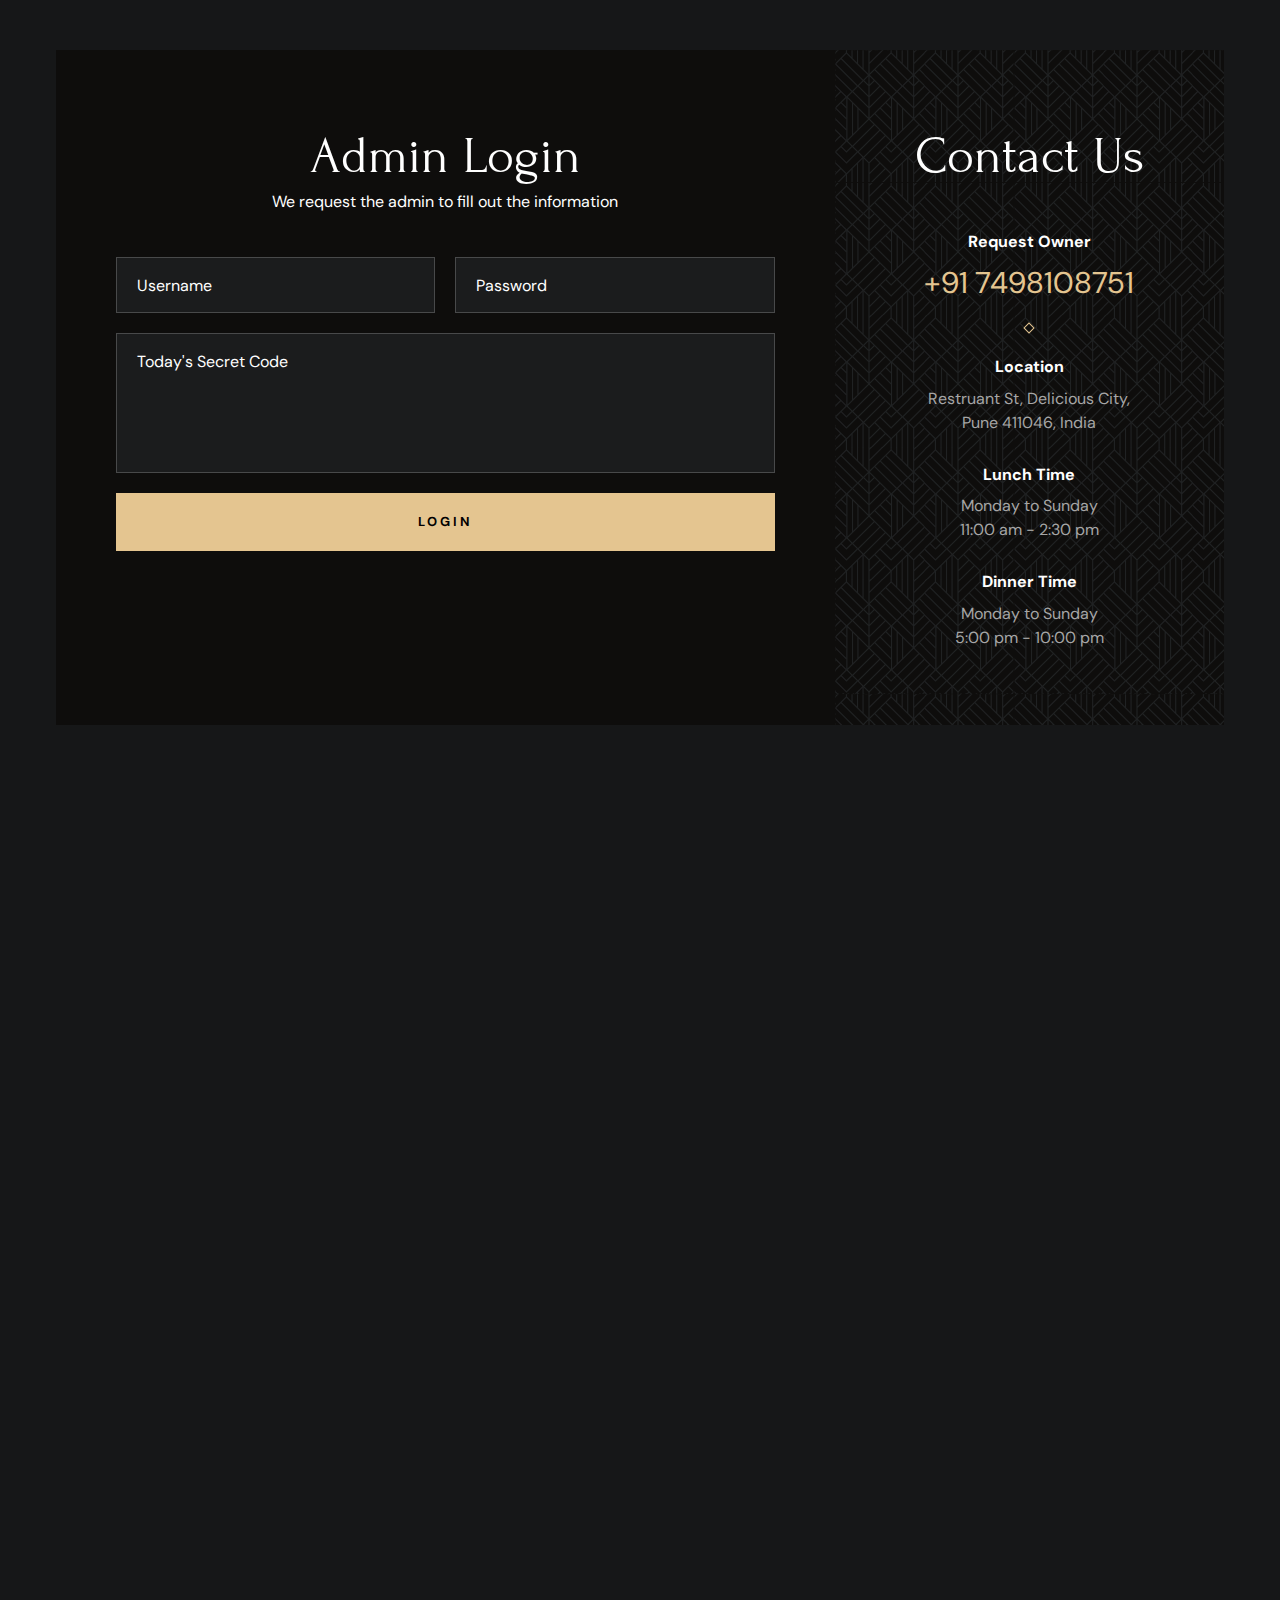
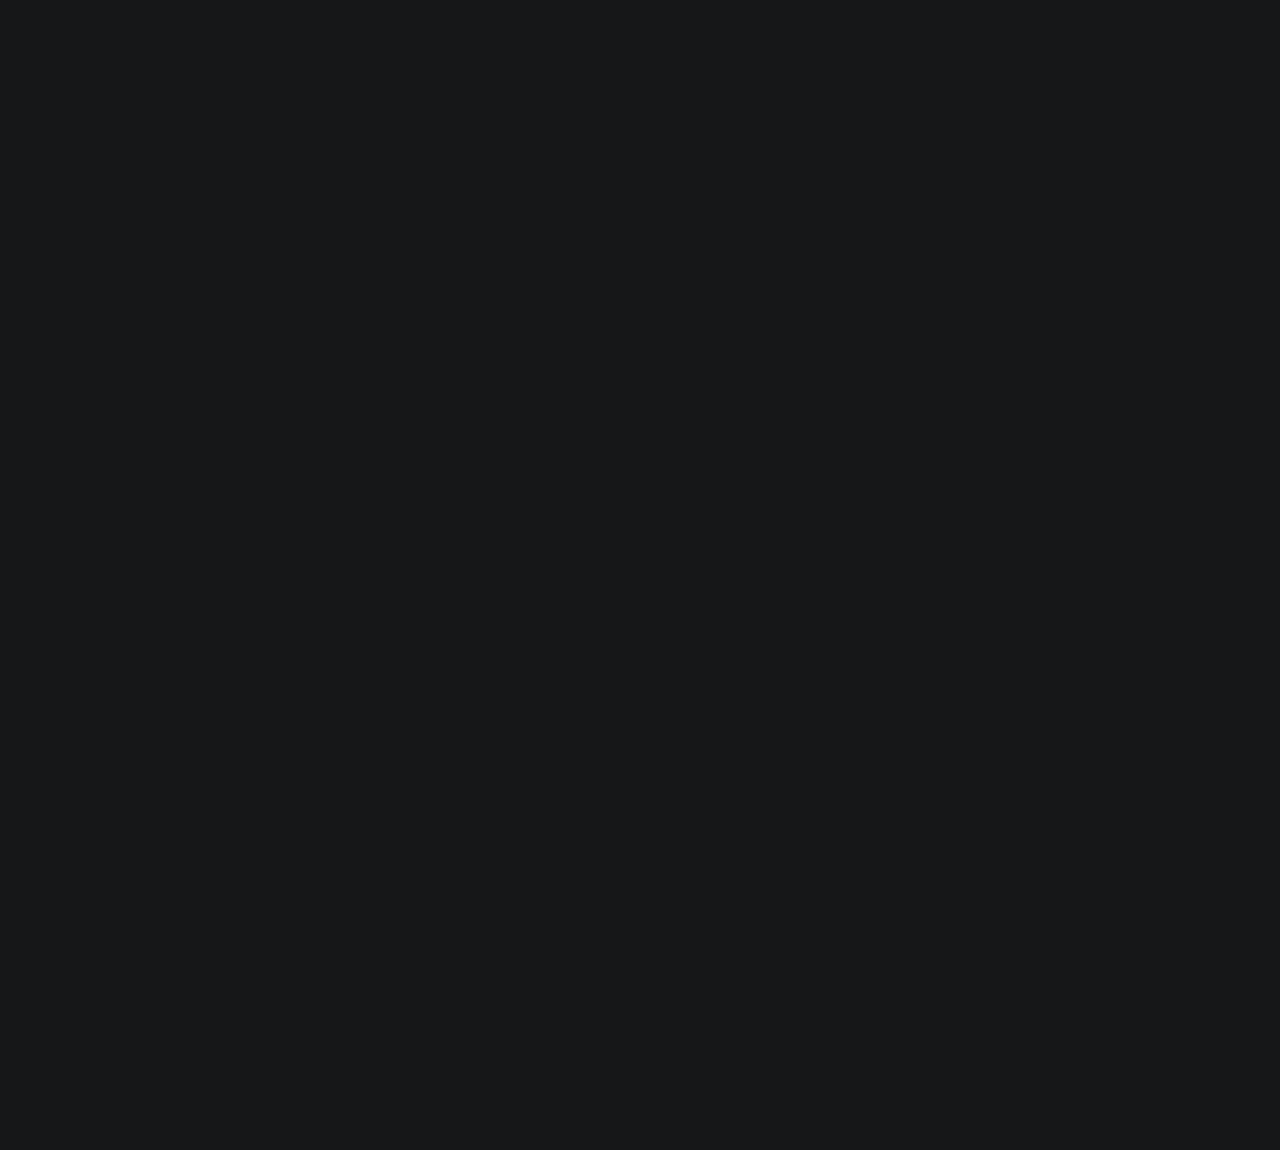
<file: admin.html>
<!DOCTYPE html>
<html lang="en">
<head>
    <meta charset="UTF-8">
    <meta name="viewport" content="width=device-width, initial-scale=1.0">
    <title>Admin Side</title>

    <meta name="title" content="Grilli - Amazing & Delicious Food">
    <meta name="description" content="This is Hotel Management Website made by Piyush">

    <link rel="shortcut icon" href="./favicon.svg" type="image/svg+xml">
    <link rel="preconnect" href="https://fonts.googleapis.com">
    <link rel="preconnect" href="https://fonts.gstatic.com" crossorigin>
    <link href="https://fonts.googleapis.com/css2?family=DM+Sans:wght@400;700&family=Forum&display=swap" rel="stylesheet">
    <link rel="stylesheet" href="admin.css"> 

    <link rel="preload" as="image" href="images/hero-slider-1.jpg">
    <link rel="preload" as="image" href="images/hero-slider-2.jpg">
    <link rel="preload" as="image" href="images/hero-slider-3.jpg">

</head>
<body>
    
    <section class="reservation">
        <div class="container">

            <div class="form reservation-form bg-black-10">

                <form action="" onsubmit="return validateLogin(event)" class="form-left">

                    <h2 class="headline-1 text-center">Admin Login</h2>

                    <p class="form-text text-center">
                        We request the admin to fill out the information
                    </p>
                    
                    <div class="input-wrapper">
                        <input type="text" name="username" id="username" placeholder="Username" autocomplete="off" class="input-field">

                        <input type="password" name="password" id="password" placeholder="Password" autocomplete="off" class="input-field">
                    </div>

                    <!--<div class="input-wrapper">

                        <div class="icon-wrapper">
                            <ion-icon name="person-outline" aria-hidden="true"></ion-icon>

                            <select name="peron" class="input-field">
                                <option value="1-person">1 Person</option>
                                <option value="2-person">2 Person</option>
                                <option value="3-person">3 Person</option>
                                <option value="4-person">4 Person</option>
                                <option value="5-person">5 Person</option>
                                <option value="6-person">6 Person</option>
                                <option value="7-person">7 Person</option>
                            </select>

                            <ion-icon name="chevron-down" aria-hidden="true"></ion-icon>
                        </div>

                        <div class="icon-wrapper">
                            <ion-icon name="calendar-clear-outline" aria-hidden="true"></ion-icon>

                            <input type="date" name="reservation-date" class="input-field">

                            <ion-icon name="chevron-down" aria-hidden="true"></ion-icon>
                        </div>

                        <div class="icon-wrapper">
                            <ion-icon name="time-outline" aria-hidden="true"></ion-icon>

                            <select name="peron" class="input-field">
                                <option value="08:00am">08 : 00 am</option>
                                <option value="09:00am">09 : 00 am</option>
                                <option value="010:00am">10 : 00 am</option>
                                <option value="011:00am">11 : 00 am</option>
                                <option value="012:00pm">12 : 00 pm</option>
                                <option value="01:00pm">01 : 00 pm</option>
                                <option value="02:00pm">02 : 00 pm</option>
                                <option value="03:00pm">03 : 00 pm</option>
                                <option value="04:00pm">04 : 00 pm</option>
                                <option value="05:00pm">05 : 00 pm</option>
                                <option value="06:00pm">06 : 00 pm</option>
                                <option value="07:00pm">07 : 00 pm</option>
                                <option value="08:00pm">08 : 00 pm</option>
                                <option value="09:00pm">09 : 00 pm</option>
                                <option value="10:00pm">10 : 00 pm</option>
                            </select>

                            <ion-icon name="chevron-down" aria-hidden="true"></ion-icon>
                        </div>

                    </div>-->

                    <textarea name="secretCode" id="secretCode" placeholder="Today's Secret Code" autocomplete="off" class="input-field"></textarea>

                    <p id="error-message" style="color: red; display: none;">No information matched!</p>

                        <button type="submit" class="btn btn-secondary">
                        <span class="text text-1">Login</span>

                        <span class="text text-2" aria-hidden="true">Login</span>
                        </button>

                </form>

                <div class="form-right text-center" style="background-image: url(images/form-pattern.png)">

                    <h2 class="headline-1 text-center">Contact Us</h2>

                    <p class="contact-label">Request Owner</p>

                    <a href="tel:+917498108751" class="body-1 contact-number hover-underline">
                        +91 7498108751
                    </a>

                    <div class="separator"></div>

                    <p class="contact-label">Location</p>

                    <address class="body-4">
                        Restruant St, Delicious City, <br>
                        Pune 411046, India
                    </address>

                     <p class="contact-label">Lunch Time</p>

                    <p class="body-4">
                        Monday to Sunday <br>
                        11:00 am - 2:30 pm
                    </p>

                    <p class="contact-label">Dinner Time</p>

                    <p class="body-4">
                        Monday to Sunday <br>
                        5:00 pm - 10:00 pm
                    </p>

                    

                </div>

            </div>

        </div>
    </section>

    <script src="admin.js"></script>

</body>
</html>
</file>
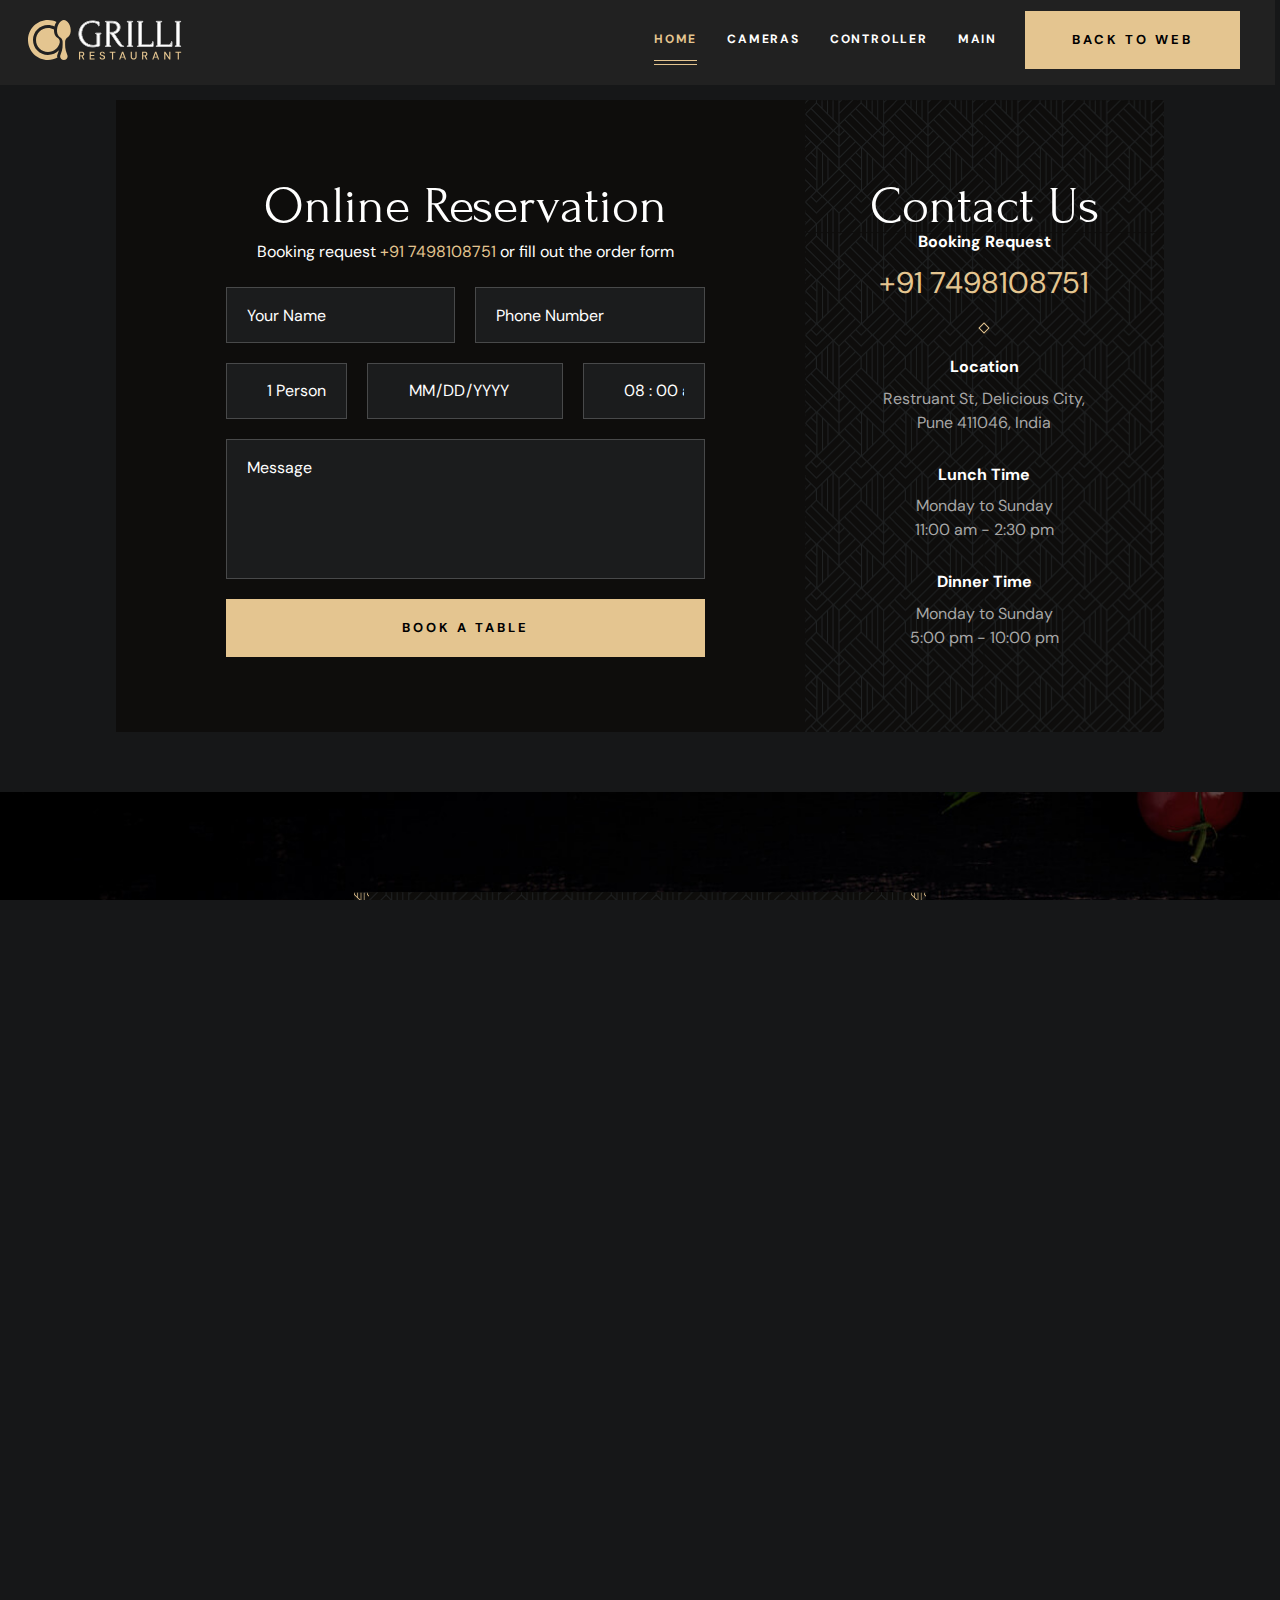
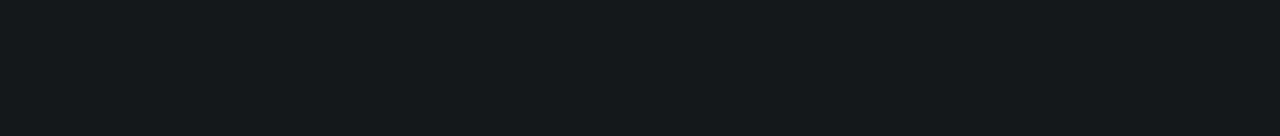
<file: admin_side.html>
<!DOCTYPE html>
<html lang="en">
<head>
    <meta charset="UTF-8">
    <meta name="viewport" content="width=device-width, initial-scale=1.0">
    <title>Welcome to Admin Side</title>

    <meta name="title" content="Grilli - Amazing & Delicious Food">
    <meta name="description" content="This is Hotel Management Website made by Piyush">

    <link rel="shortcut icon" href="./favicon.svg" type="image/svg+xml">
    <link rel="preconnect" href="https://fonts.googleapis.com">
    <link rel="preconnect" href="https://fonts.gstatic.com" crossorigin>
    <link href="https://fonts.googleapis.com/css2?family=DM+Sans:wght@400;700&family=Forum&display=swap" rel="stylesheet">
    <link rel="stylesheet" href="admin_side.css"> 

    <link rel="preload" as="image" href="images/hero-slider-1.jpg">
    <link rel="preload" as="image" href="images/hero-slider-2.jpg">
    <link rel="preload" as="image" href="images/hero-slider-3.jpg">
</head>
<body>
    
    <!--<h1>Hello</h1>-->

        <header class="header" onscroll="scroll()" data-header>
            <div class="container">

                <a href="#" class="logo">
                    <img src="images/logo.svg" width="160" height="50" alt="Grilli - Home">
                </a>

                <nav class="navbar" data-navbar>

                    <button class="close-btn" aria-label="close menu" data-nav-toggler>
                        <ion-icon name="close-outline" aria-hidden="true"></ion-icon>
                    </button>

                    <a href="#" class="logo">
                        <img src="images/logo.svg" width="160" height="50" alt="Grilli - Home">
                    </a>

                    <ul class="navbar-list">

                        <li class="navbar-item">
                            <a href="#home" class="navbar-link hover-underline active">
                                <div class="separator"></div>
                                <span class="span">Home</span>
                            </a>
                        </li>

                        <li class="navbar-item">
                            <a href="#camera" class="navbar-link hover-underline">
                                <div class="separator"></div>
                                <span class="span">Cameras</span>
                            </a>
                        </li>

                        <li class="navbar-item">
                            <a href="#controller" class="navbar-link hover-underline">
                                <div class="separator"></div>                            
                                <span class="span">Controller</span>
                            </a>
                        </li>

                        <li class="navbar-item">
                            <a href="C:\Users\admin\Desktop\Piyush Projects\Hotel Management System\index.html" class="navbar-link hover-underline">
                                <div class="separator"></div>                            
                                <span class="span">Main</span>
                            </a>
                        </li>

                    </ul>

                    <div class="text-center">
                        <p class="headline-1 navbar-title">Visit Us</p>

                        <address class="body-4">
                            Restruant St, Delicious City, <br>
                            Pune 411046, India
                        </address>

                        <p class="body-4 navbar-text">Open: 8:00 am - 10:00 pm</p>

                        <a href="mailto:phoenixpixelsinc@gmail.com" class="body-4 sidebar-link">phoenixpixelsinc@gmail.com</a>

                        <!--<div class="separator"></div>-->

                        <p class="contact-label">Booking Request</p>

                        <a href="tel:+917498108751" class="body-1 contact-number hover-underline">
                            +91 74984108751
                        </a>
                    </div>

                </nav>

                <a href="C:\Users\admin\Desktop\Piyush Projects\Hotel Management System\index.html" class="btn btn-secondary">
                    <span class="text text-1">Back to Web</span>

                    <span class="text text-2" aria-hidden="true">Back to Web</span>
                </a>

                <button class="nav-open-btn" aria-label="open menu" data-nav-toggler>
                    <span class="line line-1"></span>
                    <span class="line line-2"></span>
                    <span class="line line-3"></span>
                </button>

                <div class="overlay" data-nav-toggler data-overlay></div>

            </div>
        </header>

        <main>
            <article>
                <section class="reservation">
                    <!--<ul class="hero-slider" data-hero-slider>

                        <li class="slider-item active" data-hero-slider-item>
                            <div class="slider-bg">
                                <img src="images/hero-slider-1.jpg" width="1000" height="950" alt="" class="img-cover"> 
                            </div>
                        </li>

                        <li class="slider-item" data-hero-slider-item>
                            <div class="slider-bg">
                                <img src="images/hero-slider-2.jpg" width="1000" height="950" alt="" class="img-cover"> 
                            </div>
                        </li>

                        <li class="slider-item" data-hero-slider-item>
                            <div class="slider-bg">
                                <img src="images/hero-slider-3.jpg" width="1000" height="950" alt="" class="img-cover"> 
                            </div>
                        </li>
                    </ul>-->    

                        <div class="container">
                            <div class="form reservation-form bg-black-10">
                                <form action="" class="form-left">
                                    <h2 class="headline-1 text-center">Online Reservation</h2>
                                    <p class="form-text text-center">
                                        Booking request <a href="tel:+917498108751" class="link">+91 7498108751</a>
                                        or fill out the order form
                                    </p>
                                    <div class="input-wrapper">
                                        <input type="text" name="name" placeholder="Your Name" autocomplete="off" class="input-field">
                                        <input type="tel" name="tel" placeholder="Phone Number" autocomplete="off" class="input-field">
                                    </div>
                                    <div class="input-wrapper">
                                        <div class="icon-wrapper">
                                            <ion-icon name="person-outline" aria-hidden="true"></ion-icon>
                                            <select name="peron" class="input-field">
                                                <option value="1-person">1 Person</option>
                                                <option value="2-person">2 Person</option>
                                                <option value="3-person">3 Person</option>
                                                <option value="4-person">4 Person</option>
                                                <option value="5-person">5 Person</option>
                                                <option value="6-person">6 Person</option>
                                                <option value="7-person">7 Person</option>
                                            </select>
                                            <ion-icon name="chevron-down" aria-hidden="true"></ion-icon>
                                        </div>
                                        <div class="icon-wrapper">
                                            <ion-icon name="calendar-clear-outline" aria-hidden="true"></ion-icon>
                                            <input type="date" name="reservation-date" class="input-field">
                                            <ion-icon name="chevron-down" aria-hidden="true"></ion-icon>
                                        </div>
                                        <div class="icon-wrapper">
                                            <ion-icon name="time-outline" aria-hidden="true"></ion-icon>
                                            <select name="peron" class="input-field">
                                                <option value="08:00am">08 : 00 am</option>
                                                <option value="09:00am">09 : 00 am</option>
                                                <option value="010:00am">10 : 00 am</option>
                                                <option value="011:00am">11 : 00 am</option>
                                                <option value="012:00pm">12 : 00 pm</option>
                                                <option value="01:00pm">01 : 00 pm</option>
                                                <option value="02:00pm">02 : 00 pm</option>
                                                <option value="03:00pm">03 : 00 pm</option>
                                                <option value="04:00pm">04 : 00 pm</option>
                                                <option value="05:00pm">05 : 00 pm</option>
                                                <option value="06:00pm">06 : 00 pm</option>
                                                <option value="07:00pm">07 : 00 pm</option>
                                                <option value="08:00pm">08 : 00 pm</option>
                                                <option value="09:00pm">09 : 00 pm</option>
                                                <option value="10:00pm">10 : 00 pm</option>
                                            </select>
                                            <ion-icon name="chevron-down" aria-hidden="true"></ion-icon>
                                        </div>
                                    </div>
                                    <textarea name="message" placeholder="Message" autocomplete="off" class="input-field"></textarea>
                                    <button type="submit" class="btn btn-secondary">
                                        <span class="text text-1">Book A Table</span>
                                        <span class="text text-2" aria-hidden="true">Book A Table</span>
                                    </button>
                                </form>
                                <div class="form-right text-center" style="background-image: url(images/form-pattern.png)">
                                    <h2 class="headline-1 text-center">Contact Us</h2>
                                    <p class="contact-label">Booking Request</p>
                                    <a href="tel:+917498108751" class="body-1 contact-number hover-underline">
                                        +91 7498108751
                                    </a>
                                    <div class="separator"></div>
                                    <p class="contact-label">Location</p>
                                    <address class="body-4">
                                        Restruant St, Delicious City, <br>
                                        Pune 411046, India
                                    </address>
                                     <p class="contact-label">Lunch Time</p>
                                    <p class="body-4">
                                        Monday to Sunday <br>
                                        11:00 am - 2:30 pm
                                    </p>
                                    <p class="contact-label">Dinner Time</p>
                                    <p class="body-4">
                                        Monday to Sunday <br>
                                        5:00 pm - 10:00 pm
                                    </p>
                                </div>
                            </div>
                    </div>
                </section>

                

            </article>
        </main>

        <footer class="footer section has-bg-img text-center" style="background-image: url(images/footer-bg.jpg)">
            <div class="container">
    
                <div class="footer-top grid-list">
    
                    <div class="footer-brand has-before has-after">
    
                        <a href="#" class="logo">
                            <img src="images/logo.svg" width="160" height="50" loading="lazy" alt="grilli home">
                        </a>
    
                        <address class="body-4">Restruant St, Delicious City, Pune 411046, India</address>
    
                        <a href="mainto:phoenixpixelsinc@gmail.com" class="body-4 contact-link">phoenixpixelsinc@gmail.com</a>
    
                        <a href="tel:+917498108751" class="body-4 contact-link">Booking Request : +91 7498108751</a>
    
                        <p class="body-4">
                            Open : 8:00 am to 10:00 pm
                        </p>
    
                        <div class="wrapper">
                            <div class="separator"></div>
                            <div class="separator"></div>
                            <div class="separator"></div>
                        </div>
    
                        <p class="title-1">Get News & Offers</p>
    
                        <p class="label-1">
                            Subscribe us & Get <span class="span">25% Off.</span>
                        </p>
    
                        <form action="" class="input-wrapper">
                            <div class="icon-wrapper">
                                <ion-icon name="mail-outline" aria-hidden="true"></ion-icon>
    
                                <input type="email" name="email_address" placeholder="Your email" autocomplete="off" class="input-field">
                            </div>
    
                            <button type="submit" class="btn btn-secondary">
                                <span class="text text-1">Subscribe</span>
    
                                <span class="text text-2" aria-hidden="true">Subscribe</span>
                            </button>
                        </form>
                        
                    </div>
    
                    <ul class="footer-list">
    
                        <li>
                            <a href="#" class="label-2 footer-link hover-underline">Home</a>
                        </li>
    
                        <li>
                            <a href="#" class="label-2 footer-link hover-underline">Menu</a>
                        </li>
    
                        <li>
                            <a href="#" class="label-2 footer-link hover-underline">About Us</a>
                        </li>
    
                        <li>
                            <a href="#" class="label-2 footer-link hover-underline">Chefs</a>
                        </li>
    
                        <li>
                            <a href="#" class="label-2 footer-link hover-underline">Contact</a>
                        </li>
    
                    </ul>
    
                    <ul class="footer-list">
    
                        <li>
                            <a href="#" class="label-2 footer-link hover-underline">Facebook</a>
                        </li>
    
                        <li>
                            <a href="#" class="label-2 footer-link hover-underline">Instagram</a>
                        </li>
    
                        <li>
                            <a href="#" class="label-2 footer-link hover-underline">Twitter</a>
                        </li>
    
                        <li>
                            <a href="#" class="label-2 footer-link hover-underline">Youtube</a>
                        </li>
    
                        <li>
                            <a href="#" class="label-2 footer-link hover-underline">Google Map</a>
                        </li>
    
                    </ul>
    
                </div>
    
                <div class="footer-botton">
    
                    <p class="copyright">
                        &copy; 2024 Grilli. All Rights Reserved | Crafted by <a href="https://www.fiverr.com/s/BRo8Y2b" target="_blank" class="link">Piyush M. Bhavsar</a>
                    </p>
    
                </div>
    
            </div>
        </footer>

</body>
</html>
</file>
<file: admin.css>
/*CUSTOM PROPERTY*/
:root{
    --gold-crayola: hsl(38, 61%, 73%);
    --quick-silver: hsla(0, 0%, 65%, 1);
    --davys-grey: hsla(30, 3%, 34%, 1);
    --smoky-black-1: hsla(40, 12%, 5%, 1);
    --smoky-black-2: hsla(30, 8%, 5%, 1);
    --smoky-black-3: hsla(0, 3%, 7%, 1);
    --eerie-black-1: hsla(210, 4%, 9%, 1);
    --eerie-black-2: hsla(210, 4%, 11%, 1);
    --eerie-black-3: hsla(180, 2%, 8%, 1);
    --eerie-black-4: hsla(0, 0%, 13%, 1);
    --white: hsla(0, 0%, 100%, 1);
    --white-alpha-20: hsla(0, 0%, 100%, 0.2);
    --white-alpha-10: hsla(0, 0%, 100%, 0.1);
    --black: hsla(0, 0%, 0%, 1);
    --black-alpha-80: hsla(0, 0%, 0%, 0.8);
    --black-alpha-15: hsla(0, 0%, 0%, 0.15);

    --loading-text-gradient: linear-gradient(90deg, transparent 0% 16.66%, var(--smoky-black-3) 33.33% 50%, transparent 66.66% 75%);
    --gradient-1: linear-gradient(to top, hsla(0, 0%, 0%, 0.7), transparent);

    --fontFamily-forum: 'Forum', 'cursive';
    --fontFamily-dm_sans: 'DM Sans', sans-serif;

    --fontSize-display-1: calc(1.3rem + 6.7vw);
    --fontSize-headline-1: calc(2rem + 2.5vw);
    --fontSize-headline-2: calc(1.3rem + 2.4vw);
    --fontSize-title-1: calc(1.6rem + 1.2vw);
    --fontSize-title-2: 2.2rem;
    --fontSize-title-3: 2.1rem;
    --fontSize-title-4: calc(1.6rem + 1.2vw);
    --fontSize-body-1: 2.4rem;
    --fontSize-body-2: 1.6rem;
    --fontSize-body-3: 1.8rem;
    --fontSize-body-4: 1.6rem;
    --fontSize-label-1: 1.4rem;
    --fontSize-label-2: 1.2rem;

    --weight-regular: 400;
    --weight-bold: 700;

    --lineHeight-1: 1em;
    --lineHeight-2: 1.2em;
    --lineHeight-3: 1.5em;
    --lineHeight-4: 1.6em;
    --lineHeight-5: 1.85em;
    --lineHeight-6: 1.4em;

    --letterSpacing-1: 0.15em;
    --letterSpacing-2: 0.4em;
    --letterSpacing-3: 0.2em;
    --letterSpacing-4: 0.3em;
    --letterSpacing-5: 3px;

    --section-space: 70px;

    --shadow-1: 0px 0px 25px 0px hsla(0, 0%, 0%, 0.25);

    --radius-24: 24px;
    --radius-circle: 50%;

    --transition-1: 250ms ease;
    --transition-2: 500ms ease;
    --transition-3: 1000ms ease;

}



/*RESET*/
*,
*::before,
*::after{
    margin: 0;
    padding: 0;
    box-sizing: border-box;
}

li{
    list-style: none;
}

a,
img,
data,
span,
input,
button,
select,
ion-icon,
textarea{
    display: block;
}

a{
    color: inherit;
    text-decoration: none;
}

img{
    height: auto;
}

input,
button,
select,
textarea{
    background-color: none;
    border: none;
    font: inherit;
}

input,
select,
textarea{
    width: 100%;
    outline: none;
}

button{
    cursor: pointer;
}

address{
    font-style: normal;
}

html{
    font-size: 10px;
    scroll-behavior: smooth;
}

body{
    background-color: var(--eerie-black-1);
    color: var(--white);
    font-family: var(--fontFamily-dm_sans);
    font-size: var(--fontSize-body-4);
    font-weight: var(--weight-regular);
    line-height: var(--lineHeight-5);
    overflow: hidden;
    height: 300vh;
}

body.loaded{
    overflow: overlay;
}

body.nav-active{
    overflow: hidden;
}

::-webkit-scrollbar{
    width: 5px;
}

::-webkit-scrollbar-track{
    background-color: transparent;
}

::-webkit-scrollbar-thumb{
    background-color: var(--gold-crayola);
}


/*TYPOGRAPHY*/
.display-1,
.headline-1,
.headline-2,
.title-1,
.title-2,
.title-3,
.title-4{
    color: var(--white);
    font-family: var(--fontFamily-forum);
    font-weight: var(--weight-regular);
    line-height: var(--lineHeight-2);
}

.display-1{
    font-size: var(--fontSize-display-1);
    line-height: var(--lineHeight-2);
}

.headline-1{
    font-size: var(--fontSize-headline-1);
}

.headline-2{
    font-size: var(--fontSize-headline-2);
    line-height: var(--lineHeight-6);
}

.title-1{
    font-size: var(--fontSize-title-1);
}

.title-2{
    font-size: var(--fontSize-title-2);
}

.title-3{
    font-size: var(--fontSize-title-3);
}

.title-4{
    font-size: var(--fontSize-title-4);
}

.body-1{
    font-size: var(--fontSize-body-1);
    line-height: var(--lineHeight-6);
}

.body-2{
    font-size: var(--fontSize-body-2);
    line-height: var(--lineHeight-4);
}

.body-3{
    font-size: var(--fontSize-body-3);
}

.body-4{
    font-size: var(--fontSize-body-4);
}

.lable-1{
    font-size: var(--fontSize-label-1);
}

.lable-2{
    font-size: var(--fontSize-label-2);
}


/*REUSE STYLE*/
.container{
    padding-inline: 16px;
}

.separator{
    width: 8px;
    height: 8px;
    border: 1px solid var(--gold-crayola);
    transform: rotate(45deg);
}

.contact-label{
    font-weight: var(--weight-bold);
}

.contact-number{
    color: var(--gold-crayola);
    max-width: max-content;
    margin-inline: auto;
}

.hover-underline{
    position: relative;
    max-width: max-content;
}

.hover-underline::after{
    content: "";
    position: absolute;
    left: 0;
    bottom: 0;
    width: 100%;
    height: 5px;
    border-block: 1px solid var(--gold-crayola);
    transform: scaleX(0.2);
    opacity: 0;
    transition: var(--transition-2);
}

.hover-underline:is(:hover, :focus-visible)::after{
    transform: scaleX(1);
    opacity: 1;
}

.contact-number::after{
    bottom: -5px;
}

.text-center{
    text-align: center;
}

.img-cover{
    width: 100%;
    height: 100%;
    object-fit: cover;
}

.section-subtitle{
    position: relative;
    color: var(--gold-crayola);
    font-weight: var(--weight-bold);
    text-transform: uppercase;
    letter-spacing: var(--letterSpacing-2);
    margin-block-end: 12px;
}

.section-subtitle::after{
    content: url(images/separator.svg);
    display: block;
    width: 100px;
    margin-inline: auto;
    margin-block-start: 5px;
}

.btn{
    position: relative;
    color: var(--gold-crayola);
    font-size: var(--fontSize-label-1);
    font-weight: var(--weight-bold);
    text-transform: uppercase;
    letter-spacing: var(--letterSpacing-5);
    max-width: max-content;
    border: 2px solid var(--gold-crayola);
    padding: 12px 45px;
    overflow: hidden;
    z-index: 1;
}

.btn::before{
    content: "";
    position: absolute;
    bottom: 160%;
    left: 50%;
    transform: translateX(-50%);
    width: 200%;
    height: 200%;
    border-radius: var(--radius-circle);
    background-color: var(--gold-crayola);
    transition: var(--transition-2);
    z-index: -1;
}

.btn .text{
    transition: var(--transition-1);
}

.btn .text-2{
    position: absolute;
    top: 100%;
    left: 50%;
    transform: translateX(-50%);
    min-width: max-content;
    color: var(--smoky-black-1);
}

.btn:is(:hover, :focus-visible)::before{
    bottom: -50%;
}

.btn:is(:hover, :focus-visible) .text-1{
    transform: translateY(-40px);
}

.btn:is(:hover, :focus-visible) .text-2{
    top: 50%;
    transform: translate(-50%, -50%);
}

.btn-secondary{
    background-color: var(--gold-crayola);
    color: var(--black);
}

.btn-secondary::before{
    background-color: var(--smoky-black-1);
}

.btn-secondary .text-1{
    font-size: small;
    font-weight: bold;
}

.btn-secondary .text-2{
    color: var(--white);
}

.has-before,
.has-after{
    position: relative;
    z-index: 1;
}

.has-before::before,
.has-after::after{
    content: "";
    position: absolute;
}

.section{
    position: relative;
    padding-block: var(--section-space);
    overflow: hidden;
    z-index: 1;
}

.bg-black-10{
    background-color: var(--smoky-black-2);
}

.grid-list{
    display: grid;
    gap: 40px;
}

.hover\:shine{
    position: relative;
}

.hover\:shine::after{
    content: "";
    position: absolute;
    top: 0;
    left: 0;
    width: 50%;
    height: 100%;
    background-image: linear-gradient(to right, transparent 0%, var(--gold-crayola) 100%);
    transform: skewX(-0.08turn) translateX(-180%);
}

.hover\:shine:is(:hover, :focus-within)::after{
    transform: skewX(-0.08turn) translateX(275%);
    transition: var(--transition-3);
}

.img-holder{
    aspect-ratio: var(--width) / var(--height);
    overflow: hidden;
    background-color: var(--eerie-black-4);
}

.btn-text{
    color: var(--gold-crayola);
    padding-block-end: 4px;
    margin-inline: auto;
    text-transform: uppercase;
    letter-spacing: var(--letterSpacing-3);
    font-weight: var(--weight-bold);
    transition: var(--transition-1);
}

.btn-text:is(:hover, :focus-visible){
    color: var(--white);
}

.shape{
    position: absolute;
    max-width: max-content;
    z-index: -1;
}
.w-100{
    width: 100%;
}

.move-anim{
    animation: move 5s linear infinite;
}

@keyframes move {
    0%,
    100%{
        transform: translateY(0);
    }
    50%{
        transform: translateY(30px);
    }
}

.has-bg-image{
    background-repeat: no-repeat;
    background-size: cover;
    background-position: center;
}

.input-field{
    background-color: var(--eerie-black-2);
    color: var(--white);
    height: 56px;
    padding: 10px 20px;
    border: 1px solid var(--white-alpha-20);
    margin-block-end: 20px;
    outline: none;
    transition: border-color var(--transition-2);
}

.input-field::placeholder{
    color: inherit;
}

.input-field:focus{
    border-color: var(--gold-crayola);
}

.icon-wrapper{
    position: relative;
    margin-block-end: 20px;
}

.icon-wrapper .input-field{
    margin-block-end: 0;
    padding-inline-start: 40px;
    appearance: none;
    cursor: pointer;
}

.icon-wrapper ion-icon{
    position: absolute;
    top: 50%;
    transform: translateY(-50%);
    font-size: 1.4rem;
    --ionicon-stroke-width: 50px;
    pointer-events: none;
}

.icon-wrapper ion-icon:first-child{
    left: 15px;
}

.icon-wrapper ion-icon:last-child{
    right: 10px;
}



/*RESERVATION*/
.reservation-form{
    margin-block-start: 50px;
}

.form-text{
    margin-block-end: 40px;
}

.form-text .link{
    display: inline;
    color: var(--gold-crayola);
}

.form-right .headline-1{
    margin-block-end: 40px;
}

.form-right .contact-label{
    margin-block-end: 5px;
}

.form-right .separator{
    margin: 20px auto;
}

.form-right .body-4{
    color: var(--quick-silver);
    line-height: var(--lineHeight-3);
}

.form-right .body-4:not(:last-child){
    margin-block-end: 25px;
}

.form-left,
.form-right{
    padding: 40px 15px 30px;
}

.input-field[type="date"]{
    text-transform: uppercase;
    padding-inline-end: 10px;
}

.input-field[type="date"]::-webkit-calendar-picker-indicator{
    opacity: 0;
}

textarea.input-field{
    resize: none;
    height: 140px;
    padding-block: 20px;
    line-height: var(--lineHeight-1);
}

.form-left .btn{
    max-width: 100%;
    width: 100%;
}

.form-right{
    background-repeat: repeat;
    background-position: top left;
}




/*MEDIA QURIES*/
/*responsive for larger than 575px screen*/
@media(min-width: 575px){

    /*Custom Property*/
    :root{

        /*typography*/
        --fontSize-body-2: 2rem;
    }

    /*Resued Style*/
    :is(.service, .about) .section-text{
        max-width: 420px;
        margin-inline: auto;
    }

    .contact-number{
        --fontSize-body-1: 3rem;
    }

    /*Topbar*/
    .topbar{
        display: block;
        position: fixed;
        top: 0;
        left: 0;
        width: 100%;
        padding-block: 10px;
        border-block-end: 1px solid var(--white-alpha-20);
        z-index: 4;
        transition: var(--transition-1);
    }

    .topbar:has(~ .header.active){
        transform: translateY(-100%);
    }

    .topbar-item:not(.link),
    .topbar .separator{
        display: none;
    }

    .topbar .container,
    .topbar-item{
        display: flex;
        align-items: center;
    }

    .topbar .container{
        justify-content: center;
        gap: 30px;
    }

    .topbar-item{
        gap: 6px;
    }

    .topbar-item ion-icon{
        --ionicon-stroke-width: 60px;
    }

    .topbar-item .span{
        font-size: var(--fontSize-label-1);
    }

    .topbar .link{
        transition: var(--transition-1);
    }

    .topbar .link:is(:hover, :focus-visible){
        color: var(--gold-crayola);
    }

    /*Header*/
    .header{
        top: 51px;
    }

    .header.active{
        top: 0;
    }

    .header .btn{
        display: block;
        margin-inline-start: auto;
    }

    /*Hero*/
    .hero-btn{
        transform: scale(0.7);
    }

    /*Service*/
    .serive .conatiner{
        max-width: 420px;
        margin-inline: auto;
    }

    /*About*/
    .about .conatiner{
        gap: 80px;
    }

    .about-banner > .w-100{
        padding-inline-start: 90px;
    }

    .about .abs-img-1{
        width: 285px;
    }

    .about .contact-number{
        --fontSize-body-1: 2.4rem;
    }

    /*Menu*/
    .menu-card .title-wrapper{
        display: flex;
        justify-content: flex-start;
        align-items: center;
        gap: 15px;
    }

    .menu-card .badge{
        margin-block-start: 0;
    }

    .menu-card .span{
        flex-grow: 1;
        display: flex;
        align-items: center;
        gap: 15px;
        position: relative;
    }

    .menu-card .span::before{
        content: "";
        height: 6px;
        flex-grow: 1;
        border-block: 1px solid var(--white-alpha-20);
    }

    /*Event*/
    .event .conatiner{
        max-width: 420px;
        margin-inline: auto;
    }

    /*Footer*/
    .footer-brand > *{
        max-width: 460px;
        margin-inline: auto;
    }

    .footer .input-wrapper{
        position: relative;
    }

    .footer .input-field{
        margin-block-end: 0;
        padding-inline-end: 205px;
    }

    .footer-brand .btn{
        position: absolute;
        top: 0;
        right: 0;
        bottom: 0;
        min-width: max-content;
    }

}

/*responsive for larger than 768px screen*/
@media(min-width: 768px){

    /*Resued Style*/
    .grid-list{
        grid-template-columns: 1fr 1fr;
    }

    :is(.service, .event) .container{
        max-width: 820px;
    }

    :is(.service, .event) .grid-list li:last-child{
        grid-column: 1 / 3;
        width: calc(50% - 20px);
        margin-inline: auto;
    }
    
    /*Header*/
    .navbar-list{
        margin-inline: 30px;
    }
    
    /*Hero*/
    .hero .slider-btn{
        display: grid;
        position: absolute;
        z-index: 1;
        color: var(--gold-crayola);
        font-size: 2.4rem;
        border: 1px solid var(--gold-crayola);
        width: 45px;
        height: 45px;
        place-items: center;
        top: 50%;
        transform: translateY(-50%) rotate(45deg);
        transition: var(--transition-1);
        background-color: transparent;
    }

    .hero .slider-btn ion-icon{
        transform: rotate(-45deg);
    }

    .hero .slider-btn.prev{
        left: 30px;
    }

    .hero .slider-btn.next{
        right: 30px;
    }

    .hero .slider-btn:is(:hover, :focus-visible){
        background-color: var(--gold-crayola);
        color: var(--black);
    }

    /*Reservation*/
    .reservation .input-wrapper{
        display: grid;
        grid-template-columns: 1fr 1fr;
        column-gap: 20px;
    }

    .reservation .input-wrapper:nth-child(4){
        grid-template-columns: repeat(3, 1fr);
    }
    
    /*Footer*/
    .footer-brand{
        grid-column: 1 / 3;
    }

}

/*responsive for larger than 992px screen*/
@media(min-width: 992px){

    /*Custom Property*/
    :root{

        /*spacing*/
        --section-space: 100px;
    }

    /*Resued Style*/

    :is(.service, .event) .container{
        max-width: unset;
    }

    :is(.service, .event) .grid-list{
        grid-template-columns: repeat(3, 1fr);
    }

    :is(.service, .event) .grid-list li:last-child{
        grid-column: auto;
        width: 100%;
    }

    /*Topbar*/
    .topbar-item:not(.link){
        display: flex;
    }

    .topbar .item-2{
        margin-inline-end: auto;
    }

    /*Service*/
    .serive .shape{
        display: block;
    }

    .service .shape-1{
        bottom: 0;
        left: 0;
    }

    .serive .shape-2{
        top: 0;
        right: 0;
    }

    /*About*/
    .about .container{
        grid-template-columns: 0.7fr 1fr;
        gap: 30px;
    }

    /*Special Dish*/
    .special-dish{
        display: grid;
        grid-template-columns: 1fr 1fr;
        text-align: left;
    }

    .special-dish-content{
        padding-inline: 50px 25px;
    }

    .special-dish-content .container{
        position: relative;
    }

    .special-dish .section-subtitle::after,
    .special-dish .btn{
        margin-inline: 0;
    }

    .special-dish-content .wrapper{
        justify-content: flex-start;
    }

    .special-dish .abs-img{
        position: absolute;
        top: 10px;
        left: -40px;
        animation: move 5s linear infinite;
    }

    /*Menu*/
    .menu .grid-list{
        position: relative;
        column-gap: 90px;
    }

    .menu .grid-list::before{
        content: "";
        position: absolute;
        top: 0;
        left: 50%;
        height: 100%;
        border-inline-start: 1px solid var(--white-alpha-20);
    }

    /*Testimonials*/
    .testi-text{
        max-width: 910px;
        margin-inline: auto;
    }

    /*Reservation*/
    .reservation-form{
        display: grid;
        grid-template-columns: 1fr 0.5fr;
    }

    /*Footer*/
    .footer .grid-list{
        grid-template-columns: 0.45fr 1fr 0.45fr;
        align-items: center;
    }

    .footer-brand{
        grid-column: auto;
        order: 1;
        padding-block: 100px;
    }

    .footer-list:last-child{
        order: 2;
    }

}

/*responsive for larger than 1200px screen*/
@media(min-width: 1200px){

    /*Custom Property*/
    :root{

        /*typography*/
        --fontSize-body-2: 2.5rem;
    }

    /*Resued Style*/
    .container,
    :is(.service, .event) .container{
        max-width: 1200px;
        width: 100%;
        margin-inline: auto;
    }

    /*Topbar*/
    .topbar .container{
        max-width: unset;
    }

    .topbar .separator{
        display: block;
    }

    /*Header*/
    .nav-open-btn,
    .navbar > *:not(.navbar-list),
    .header .overlay{
        display: none;
    }

    .header .container{
        max-width: unset;
    }

    .navbar,
    .navbar.active,
    .navbar-list{
        all: unset;
    }

    .navbar,
    .navbar.active{
        margin-inline: auto 20px;
    }

    .navbar-list{
        display: flex;
        gap: 30px;
    }

    .navbar-item{
        border-block-start: none;
    }

    .navbar .separator{
        display: none;
    }

    .navbar-link:is(:hover, :focus-visible, .active) .span{
        transform: unset;
    }
    
    .navbar-link{
        font-weight: var(--weight-bold);
        letter-spacing: var(--letterSpacing-1);
    }

    .navbar-link::after{
        display: block;
    }

    .navbar-link.active::after{
        transform: scaleX(1);
        opacity: 1;
    }

    .header .btn{
        margin-inline-start: 0;
    }

    /*Hero*/
    .hero{
        height: 880px;
    }

    .hero-btn{
        bottom: 50px;
        right: 50px;
        transform: scale(1);
    }

    /*Service*/
    .service .grid-list{
        gap: 150px;
    }

    .service .grid-list li:nth-child(2n+1){
        transform: translateY(-160px);
    }

    .service .section-text{
        margin-block-end: 75px;
    }

    /*About*/
    .about{
        padding-block: 170px 100px;
    }

    /*Special Dish*/
    .special-dish-content{
        padding: 225px  120px;
        padding-inline-end: 0;
    }

    .special-dish-content .container{
        max-width: 460px;
        margin-inline: 0;
    }

    /*Menu*/
    .menu .grid-list{
        gap: 55px 200px;
        margin-block-end: 55px;
    }

    /*Testimonials*/
    .form-left,
    .form-right{
        padding: 75px 60px;
    }

    /*Features*/
    .features .grid-list{
        grid-template-columns: repeat(4, 1fr);
    }

}

/*responsive for larger than 1400px screen*/
@media(min-width: 1400px){

    /*Header*/
    .navbar{
        margin-inline: auto;
    }

    /*About*/
    .about-content{
        padding-inline-end: 90px;
    }

    .about .shape{
        display: block;
        top: 46%;
        left: 0;
    }

    /*Special Dish*/
    .special-dish{
        overflow: visible;
        position: relative;
    }

    .special-dish .shape{
        display: block;
        right: 0;
        z-index: 1;
    }

    .special-dish .shape-1{
        top: 45%;
    }

    .special-dish .shape-2{
        bottom: 0;
        transform: translateY(50%);
        width: max-content;
    }

    /*Features*/
    .features{
        overflow: visible;
    }

    .features .shape{
        display: block;
    }

    .features .shape-1{
        top: -100px;
        right: 0;
    }

    .features .shape-2{
        bottom: 80px;
        left: 0;
    }

}
</file>
<file: admin_side.css>
/*CUSTOM PROPERTY*/
:root{
    --gold-crayola: hsl(38, 61%, 73%);
    --quick-silver: hsla(0, 0%, 65%, 1);
    --davys-grey: hsla(30, 3%, 34%, 1);
    --smoky-black-1: hsla(40, 12%, 5%, 1);
    --smoky-black-2: hsla(30, 8%, 5%, 1);
    --smoky-black-3: hsla(0, 3%, 7%, 1);
    --eerie-black-1: hsla(210, 4%, 9%, 1);
    --eerie-black-2: hsla(210, 4%, 11%, 1);
    --eerie-black-3: hsla(180, 2%, 8%, 1);
    --eerie-black-4: hsla(0, 0%, 13%, 1);
    --white: hsla(0, 0%, 100%, 1);
    --white-alpha-20: hsla(0, 0%, 100%, 0.2);
    --white-alpha-10: hsla(0, 0%, 100%, 0.1);
    --black: hsla(0, 0%, 0%, 1);
    --black-alpha-80: hsla(0, 0%, 0%, 0.8);
    --black-alpha-15: hsla(0, 0%, 0%, 0.15);

    --loading-text-gradient: linear-gradient(90deg, transparent 0% 16.66%, var(--smoky-black-3) 33.33% 50%, transparent 66.66% 75%);
    --gradient-1: linear-gradient(to top, hsla(0, 0%, 0%, 0.7), transparent);

    --fontFamily-forum: 'Forum', 'cursive';
    --fontFamily-dm_sans: 'DM Sans', sans-serif;

    --fontSize-display-1: calc(1.3rem + 6.7vw);
    --fontSize-headline-1: calc(2rem + 2.5vw);
    --fontSize-headline-2: calc(1.3rem + 2.4vw);
    --fontSize-title-1: calc(1.6rem + 1.2vw);
    --fontSize-title-2: 2.2rem;
    --fontSize-title-3: 2.1rem;
    --fontSize-title-4: calc(1.6rem + 1.2vw);
    --fontSize-body-1: 2.4rem;
    --fontSize-body-2: 1.6rem;
    --fontSize-body-3: 1.8rem;
    --fontSize-body-4: 1.6rem;
    --fontSize-label-1: 1.4rem;
    --fontSize-label-2: 1.2rem;

    --weight-regular: 400;
    --weight-bold: 700;

    --lineHeight-1: 1em;
    --lineHeight-2: 1.2em;
    --lineHeight-3: 1.5em;
    --lineHeight-4: 1.6em;
    --lineHeight-5: 1.85em;
    --lineHeight-6: 1.4em;

    --letterSpacing-1: 0.15em;
    --letterSpacing-2: 0.4em;
    --letterSpacing-3: 0.2em;
    --letterSpacing-4: 0.3em;
    --letterSpacing-5: 3px;

    --section-space: 70px;

    --shadow-1: 0px 0px 25px 0px hsla(0, 0%, 0%, 0.25);

    --radius-24: 24px;
    --radius-circle: 50%;

    --transition-1: 250ms ease;
    --transition-2: 500ms ease;
    --transition-3: 1000ms ease;

}



/*RESET*/
*,
*::before,
*::after{
    margin: 0;
    padding: 0;
    box-sizing: border-box;
}

li{
    list-style: none;
}

a,
img,
data,
span,
input,
button,
select,
ion-icon,
textarea{
    display: block;
}

a{
    color: inherit;
    text-decoration: none;
}

img{
    height: auto;
}

input,
button,
select,
textarea{
    background-color: none;
    border: none;
    font: inherit;
}

input,
select,
textarea{
    width: 100%;
    outline: none;
}

button{
    cursor: pointer;
}

address{
    font-style: normal;
}

html{
    font-size: 10px;
    scroll-behavior: smooth;
}

body{
    background-color: var(--eerie-black-1);
    color: var(--white);
    font-family: var(--fontFamily-dm_sans);
    font-size: var(--fontSize-body-4);
    font-weight: var(--weight-regular);
    line-height: var(--lineHeight-5);
    overflow: hidden;
    height: 300vh;
}

html, body {
    overflow: auto;
    height: 100%;
}



body.loaded{
    overflow: overlay;
}

body.nav-active{
    overflow: hidden;
}

.scroll-container{
    width: auto;
    height: auto;
    overflow-y: auto;
    overflow-x: hidden;
    padding: 10px; 
}

::-webkit-scrollbar{
    width: 5px;
}

::-webkit-scrollbar-track{
    background-color: transparent;
}

::-webkit-scrollbar-thumb{
    background-color: var(--gold-crayola);
}


/*TYPOGRAPHY*/
.display-1,
.headline-1,
.headline-2,
.title-1,
.title-2,
.title-3,
.title-4{
    color: var(--white);
    font-family: var(--fontFamily-forum);
    font-weight: var(--weight-regular);
    line-height: var(--lineHeight-2);
}

.display-1{
    font-size: var(--fontSize-display-1);
    line-height: var(--lineHeight-2);
}

.headline-1{
    font-size: var(--fontSize-headline-1);
}

.headline-2{
    font-size: var(--fontSize-headline-2);
    line-height: var(--lineHeight-6);
}

.title-1{
    font-size: var(--fontSize-title-1);
}

.title-2{
    font-size: var(--fontSize-title-2);
}

.title-3{
    font-size: var(--fontSize-title-3);
}

.title-4{
    font-size: var(--fontSize-title-4);
}

.body-1{
    font-size: var(--fontSize-body-1);
    line-height: var(--lineHeight-6);
}

.body-2{
    font-size: var(--fontSize-body-2);
    line-height: var(--lineHeight-4);
}

.body-3{
    font-size: var(--fontSize-body-3);
}

.body-4{
    font-size: var(--fontSize-body-4);
}

.lable-1{
    font-size: var(--fontSize-label-1);
}

.lable-2{
    font-size: var(--fontSize-label-2);
}


/*REUSE STYLE*/
.container{
    padding-inline: 16px;
}

.separator{
    width: 8px;
    height: 8px;
    border: 1px solid var(--gold-crayola);
    transform: rotate(45deg);
}

.contact-label{
    font-weight: var(--weight-bold);
}

.contact-number{
    color: var(--gold-crayola);
    max-width: max-content;
    margin-inline: auto;
}

.hover-underline{
    position: relative;
    max-width: max-content;
}

.hover-underline::after{
    content: "";
    position: absolute;
    left: 0;
    bottom: 0;
    width: 100%;
    height: 5px;
    border-block: 1px solid var(--gold-crayola);
    transform: scaleX(0.2);
    opacity: 0;
    transition: var(--transition-2);
}

.hover-underline:is(:hover, :focus-visible)::after{
    transform: scaleX(1);
    opacity: 1;
}

.contact-number::after{
    bottom: -5px;
}

.text-center{
    text-align: center;
}

.img-cover{
    width: 100%;
    height: 100%;
    object-fit: cover;
}

.section-subtitle{
    position: relative;
    color: var(--gold-crayola);
    font-weight: var(--weight-bold);
    text-transform: uppercase;
    letter-spacing: var(--letterSpacing-2);
    margin-block-end: 12px;
}

.section-subtitle::after{
    content: url(images/separator.svg);
    display: block;
    width: 100px;
    margin-inline: auto;
    margin-block-start: 5px;
}

.btn{
    position: relative;
    color: var(--gold-crayola);
    font-size: var(--fontSize-label-1);
    font-weight: var(--weight-bold);
    text-transform: uppercase;
    letter-spacing: var(--letterSpacing-5);
    max-width: max-content;
    border: 2px solid var(--gold-crayola);
    padding: 12px 45px;
    overflow: hidden;
    z-index: 1;
}

.btn::before{
    content: "";
    position: absolute;
    bottom: 160%;
    left: 50%;
    transform: translateX(-50%);
    width: 200%;
    height: 200%;
    border-radius: var(--radius-circle);
    background-color: var(--gold-crayola);
    transition: var(--transition-2);
    z-index: -1;
}

.btn .text{
    transition: var(--transition-1);
}

.btn .text-2{
    position: absolute;
    top: 100%;
    left: 50%;
    transform: translateX(-50%);
    min-width: max-content;
    color: var(--smoky-black-1);
}

.btn:is(:hover, :focus-visible)::before{
    bottom: -50%;
}

.btn:is(:hover, :focus-visible) .text-1{
    transform: translateY(-40px);
}

.btn:is(:hover, :focus-visible) .text-2{
    top: 50%;
    transform: translate(-50%, -50%);
}

.btn-secondary{
    background-color: var(--gold-crayola);
    color: var(--black);
}

.btn-secondary::before{
    background-color: var(--smoky-black-1);
}

.btn-secondary .text-1{
    font-size: small;
    font-weight: bold;
}

.btn-secondary .text-2{
    color: var(--white);
}

.has-before,
.has-after{
    position: relative;
    z-index: 1;
}

.has-before::before,
.has-after::after{
    content: "";
    position: absolute;
}

.section{
    position: relative;
    padding-block: var(--section-space);
    overflow: hidden;
    z-index: 1;
}

.bg-black-10{
    background-color: var(--smoky-black-2);
}

.grid-list{
    display: grid;
    gap: 40px;
}

.hover\:shine{
    position: relative;
}

.hover\:shine::after{
    content: "";
    position: absolute;
    top: 0;
    left: 0;
    width: 50%;
    height: 100%;
    background-image: linear-gradient(to right, transparent 0%, var(--gold-crayola) 100%);
    transform: skewX(-0.08turn) translateX(-180%);
}

.hover\:shine:is(:hover, :focus-within)::after{
    transform: skewX(-0.08turn) translateX(275%);
    transition: var(--transition-3);
}

.img-holder{
    aspect-ratio: var(--width) / var(--height);
    overflow: hidden;
    background-color: var(--eerie-black-4);
}

.btn-text{
    color: var(--gold-crayola);
    padding-block-end: 4px;
    margin-inline: auto;
    text-transform: uppercase;
    letter-spacing: var(--letterSpacing-3);
    font-weight: var(--weight-bold);
    transition: var(--transition-1);
}

.btn-text:is(:hover, :focus-visible){
    color: var(--white);
}

.shape{
    position: absolute;
    max-width: max-content;
    z-index: -1;
}
.w-100{
    width: 100%;
}

.move-anim{
    animation: move 5s linear infinite;
}

@keyframes move {
    0%,
    100%{
        transform: translateY(0);
    }
    50%{
        transform: translateY(30px);
    }
}

.has-bg-image{
    background-repeat: no-repeat;
    background-size: cover;
    background-position: center;
}

.input-field{
    background-color: var(--eerie-black-2);
    color: var(--white);
    height: 56px;
    padding: 10px 20px;
    border: 1px solid var(--white-alpha-20);
    margin-block-end: 20px;
    outline: none;
    transition: border-color var(--transition-2);
}

.input-field::placeholder{
    color: inherit;
}

.input-field:focus{
    border-color: var(--gold-crayola);
}

.icon-wrapper{
    position: relative;
    margin-block-end: 20px;
}

.icon-wrapper .input-field{
    margin-block-end: 0;
    padding-inline-start: 40px;
    appearance: none;
    cursor: pointer;
}

.icon-wrapper ion-icon{
    position: absolute;
    top: 50%;
    transform: translateY(-50%);
    font-size: 1.4rem;
    --ionicon-stroke-width: 50px;
    pointer-events: none;
}

.icon-wrapper ion-icon:first-child{
    left: 15px;
}

.icon-wrapper ion-icon:last-child{
    right: 10px;
}



/* TOPBAR */
.topbar {
    display: none; /* Hide the topbar completely */
}



/* HEADER */
.header .btn {
    display: none;
}

.header {
    display: block;
    position: fixed;
    top: 0;
    left: 0;
    width: 100%;
    background-color: var(--eerie-black-4);
    padding-block: 30px;
    padding-left: 25px;
    margin-top: -55px;
    margin-left: -5px;
    z-index: 4;
    border-block-end: 1px solid transparent;
    transition: var(--transition-1);
}


.header.active {
    padding-block: 20px;
    background-color: var(--eerie-black-4);
    border-color: var(--black-alpha-15);
}

.header.hide {
    transform: translateY(-100%);
    transition-delay: 250ms;
}

/* HEADER CONTAINER */
.header .container {
    margin: -15px;
    padding-inline: 20px;
    display: flex;
    justify-content: space-between;
    align-items: center;
    gap: 8px;
}

/* NAVIGATION MENU */
.nav-open-btn {
    padding: 12px;
    padding-inline-end: 0;
    background-color: transparent;
}

.nav-open-btn .line {
    width: 30px;
    height: 2px;
    background-color: var(--white);
    margin-block: 4px;
    transform-origin: left;
    animation: menuBtn 400ms ease-in-out alternate infinite;
}

@keyframes menuBtn {
    0% { transform: scaleX(1); }
    100% { transform: scaleX(0.5); }    
}

.nav-open-btn .line-2 {
    animation-delay: 150ms;
}

.nav-open-btn .line-3 {
    animation-delay: 300ms;
}

/* NAVBAR */
.navbar {
    position: fixed;
    background-color: var(--smoky-black-1);
    top: 0;
    left: -360px;
    bottom: 0;
    max-width: 360px;
    width: 100%;
    padding-inline: 30px;
    padding-block-end: 50px;
    visibility: hidden;
    z-index: 2;
    transition: var(--transition-2);
}

.navbar.active {
    visibility: visible;
    transform: translateX(360px);
}

.navbar .close-btn {
    color: var(--white);
    border: 1px solid currentColor;
    padding: 10px;
    background-color: var(--smoky-black-1);
    border-radius: var(--radius-circle);
    margin-inline-start: auto;
    margin-block: 30px 20px;
    margin-block-end: -40px;
}

.navbar .close-btn ion-icon {
    --ionicon-stroke-width: 40px;
}

.navbar .close-btn:is(:hover, :focus-visible) {
    color: var(--gold-crayola);
}

.navbar .logo {
    max-width: max-content;
    margin-inline: auto;
    margin-block-start: -20px;
    margin-block-end: 30px;
    margin-right: 360px;
}

.navbar-list {
    border-block-end: 1px solid var(--white-alpha-20);
    margin-block-end: 15px;
}

.navbar-item {
    border-block-start: 1px solid var(--white-alpha-20);
}

.navbar-link {
    position: relative;
    font-size: var(--fontSize-label-2);
    text-transform: uppercase;
    padding-block: 10px;
    max-width: unset;
}

.navbar-link::after {
    display: none;
}

.navbar-link .span {
    transition: var(--transition-1);
}

.navbar-link:is(:hover, :focus, .active) .span {
    color: var(--gold-crayola);
    transform: translateX(20px);
}

.navbar-link .separator {
    position: absolute;
    top: 50%;
    left: 0;
    transform: translateY(-50%) rotate(45deg);
    opacity: 0;
    transition: var(--transition-1);
}

.navbar-link:is(:hover, :focus, .active) .separator {
    opacity: 1;
}

.navbar-title {
    margin-block-end: 10px;
}

.navbar-text {
    margin-block: 10px;
}

.navbar .body-4 {
    color: var(--quick-silver);
}

.sidebar-link {
    transition: var(--transition-1);
}

.sidebar-link:is(:hover, :focus-visible) {
    color: var(--gold-crayola);
}

/* NAVBAR SCROLLBAR */
.navbar::-webkit-scrollbar-thumb {
    background-color: var(--white-alpha-10);
}

/* OVERLAY */
.overlay {
    position: fixed;
    top: 0;
    left: 0;
    bottom: 0;
    right: 0;
    background-color: var(--black-alpha-80);
    opacity: 0;
    pointer-events: none;
    transition: var(--transition-2);
    z-index: 1;
}

.overlay.active {
    opacity: 1;
    pointer-events: all;
}




/*HERO*/
.hero .slider-btn{
    display: none;
}

.hero{
    position: relative;
    padding-block: 120px;
    min-height: 100vh;
    overflow: hidden;
    z-index: 1;
}

.hero .slider-item{
    position: absolute;
    top: 50%;
    left: 50%;
    transform: translate(-50%, -50%);
    width: 100%;
    height: 100%;
    display: grid;
    place-content: center;
    scroll-padding-block-start: 100px;
    opacity: 0;
    visibility: hidden;
    transition: var(--transition-3);
    z-index: 1;
}

.hero .slider-item.active{
    opacity: 1;
    visibility: visible;
}

.hero .slider-bg{
    position: absolute;
    top: 0;
    left: 0;
    width: 100%;
    height: 100%;
    transform: scale(1.15);
    pointer-events: none;
    user-select: none;
    z-index: -1;
}

.hero .slider-item.active .slider-bg{
    animation: smoothScale 7s linear forwards;
}

@keyframes smoothScale {
    0% { transform: scale(1); }
    100% { transform: scale(1.15); }
}

.hero .section-subtitle::after {
    margin-block: 14px 20px;
}

.hero-text{
    margin-block: 10px 40px;
}

.hero .btn{
    margin-inline: auto;
}

.hero-btn{
    position: absolute;
    bottom: 15px;
    right: 15px;
    z-index: 2;
    background-color: var(--gold-crayola);
    width: 110px;
    height: 110px;
    padding: 8px;
    transform: scale(0.6);
    font-size: 14px;
}

.hero-btn img{
    margin-inline: auto;
    margin-block-end: 6px;
}

.hero-btn .span{
    color: var(--black);
    font-weight: var(--weight-bold);
    padding-top: 5px;
    text-transform: uppercase;
    letter-spacing: var(--letterSpacing-1);
    line-height: var(--lineHeight-3);
}

.hero-btn::after{
    inset: 0;
    border: 1px solid var(--gold-crayola);
    animation: rotate360 15s linear infinite;
}

.slider-reveal{
    transform: translateY(30px);
    opacity: 0;
}

.hero .slider-item.active .slider-reveal{
    animation: sliderReveal 1s ease forwards;
}

@keyframes sliderReveal {
    0%{
        transform: translateY(30px);
        opacity: 0;
    }
    100%{
        transform: translateY(0);
        opacity: 1;
    }
}

.hero .slider-item.active .section-subtitle {
    animation-delay: 500ms;
}

.hero .slider-item.active .hero-title {
    animation-delay: 1000ms;
}

.hero .slider-item.active .hero-text {
    animation-delay: 1.5s;
}

.hero .slider-item.active .btn {
    animation-delay: 2s;
}




/*RESERVATION*/
.form{
    margin-block: -40px;
    padding-block: auto;
}

.reservation{
    margin: 100px;
}

.form .reservation-form{
    margin-inline: 20px;
}

.form-right{
    margin-inline-start: -10px;
}

.form-left{
    margin-inline: 50px;
}

.reservation-form{
    margin-top: 100px;
}

.form-text{
    margin-block-end: 20px;
}

.form-text .link{
    display: inline;
    color: var(--gold-crayola);
}

.form-right .headline-1{
    margin-block-end: -10px;
}

.form-right .contact-label{
    margin-block-end: 5px;
}

.form-right .separator{
    margin: 20px auto;
}

.form-right .body-4{
    color: var(--quick-silver);
    line-height: var(--lineHeight-3);
}

.form-right .body-4:not(:last-child){
    margin-block-end: 25px;
}

.form-left,
.form-right{
    padding: 40px 15px 30px;
}

.input-field[type="date"]{
    text-transform: uppercase;
    padding-inline-end: 10px;
}

.input-field[type="date"]::-webkit-calendar-picker-indicator{
    opacity: 0;
}

textarea.input-field{
    resize: none;
    height: 140px;
    padding-block: 20px;
    line-height: var(--lineHeight-1);
}

.form-left .btn{
    max-width: 100%;
    width: 100%;
}

.form-right{
    background-repeat: repeat;
    background-position: top left;
}



/*FOOTER*/
.footer{
    background-image: url(images/footer-bg.jpg);
    background-repeat: no-repeat;
    background-size: cover;
}

.footer-top{
    margin-block-end: 70px;
}

.footer-brand{
    position: relative;
    padding: 50px 30px;
    background: var(--smoky-black-1) url(images/footer-form-bg.png);
    background-position: center top;
    background-repeat: no-repeat;
    background-size: cover;
}

.footer-brand::before,
.footer-brand::after{
    top: 0;
    width: 15px;
    height: 100%;
    background-image: url(images/footer-form-pattern.svg);
}

.footer-brand::before{
    left: 0;
}

.footer-brand::after{
    right: 0;
}

.footer-brand .logo{
    max-width: max-content;
    margin-inline: auto;
    margin-block-end: 40px;
}

.footer-brand :is(.body-4, .label1){
    color: var(--quick-silver);
    line-height: var(--lineHeight-3);
}

.footer-brand .contact-link{
    margin-block: 6px;
    transition: var(--transition-1);
}

.footer-brand .contact-link:is(:hover, :focus-visible){
    color: var(--gold-crayola);
}

.footer-brand .wrapper{
    display: flex;
    justify-content: center;
    gap: 2px;
    margin-block: 40px 25px;
}

.footer-brand .separator{
    animation: rotate360 15s linear infinite;
}

.footer-brand .label-1{
    margin-block-end: 30px;
}

.footer-brand .label-1 .span{
    display: inline;
    color: var(--white);
}

.footer-brand .icon-wrapper .input-field{
    cursor: text;
}

.footer-brand .btn{
    min-width: 100%;
}

.footer-list{
    display: grid;
    gap: 20px;
}

.footer-link{
    color: var(--quick-silver);
    font-weight: var(--weight-bold);
    text-transform: uppercase;
    letter-spacing: var(--letterSpacing-4);
    margin-inline: auto;
    transition: var(--transition-1);
}

.footer-link:is(:hover, :focus-visible){
    color: var(--gold-crayola);
}

.copyright{
    color: var(--quick-silver);
    line-height: var(--lineHeight-3);
}

.copyright .link{
    display: inline;
    color: var(--gold-crayola);
    text-decoration: underline;
}



/*MEDIA QURIES*/
/*responsive for larger than 575px screen*/
@media(min-width: 575px){

    /*Custom Property*/
    :root{

        /*typography*/
        --fontSize-body-2: 2rem;
    }

    /*Resued Style*/
    :is(.service, .about) .section-text{
        max-width: 420px;
        margin-inline: auto;
    }

    .contact-number{
        --fontSize-body-1: 3rem;
    }

    /*Topbar*/
    .topbar{
        display: block;
        position: fixed;
        top: 0;
        left: 0;
        width: 100%;
        padding-block: 10px;
        border-block-end: 1px solid var(--white-alpha-20);
        z-index: 4;
        transition: var(--transition-1);
    }

    .topbar:has(~ .header.active){
        transform: translateY(-100%);
    }

    .topbar-item:not(.link),
    .topbar .separator{
        display: none;
    }

    .topbar .container,
    .topbar-item{
        display: flex;
        align-items: center;
    }

    .topbar .container{
        justify-content: center;
        gap: 30px;
    }

    .topbar-item{
        gap: 6px;
    }

    .topbar-item ion-icon{
        --ionicon-stroke-width: 60px;
    }

    .topbar-item .span{
        font-size: var(--fontSize-label-1);
    }

    .topbar .link{
        transition: var(--transition-1);
    }

    .topbar .link:is(:hover, :focus-visible){
        color: var(--gold-crayola);
    }

    /*Header*/
    .header{
        top: 51px;
    }

    .header.active{
        top: 0;
    }

    .header .btn{
        display: block;
        margin-inline-start: auto;
    }

    /*Hero*/
    .hero-btn{
        transform: scale(0.7);
    }

    /*Service*/
    .serive .conatiner{
        max-width: 420px;
        margin-inline: auto;
    }

    /*About*/
    .about .conatiner{
        gap: 80px;
    }

    .about-banner > .w-100{
        padding-inline-start: 90px;
    }

    .about .abs-img-1{
        width: 285px;
    }

    .about .contact-number{
        --fontSize-body-1: 2.4rem;
    }

    /*Menu*/
    .menu-card .title-wrapper{
        display: flex;
        justify-content: flex-start;
        align-items: center;
        gap: 15px;
    }

    .menu-card .badge{
        margin-block-start: 0;
    }

    .menu-card .span{
        flex-grow: 1;
        display: flex;
        align-items: center;
        gap: 15px;
        position: relative;
    }

    .menu-card .span::before{
        content: "";
        height: 6px;
        flex-grow: 1;
        border-block: 1px solid var(--white-alpha-20);
    }

    /*Event*/
    .event .conatiner{
        max-width: 420px;
        margin-inline: auto;
    }

    /*Footer*/
    .footer-brand > *{
        max-width: 460px;
        margin-inline: auto;
    }

    .footer .input-wrapper{
        position: relative;
    }

    .footer .input-field{
        margin-block-end: 0;
        padding-inline-end: 205px;
    }

    .footer-brand .btn{
        position: absolute;
        top: 0;
        right: 0;
        bottom: 0;
        min-width: max-content;
    }

}

/*responsive for larger than 768px screen*/
@media(min-width: 768px){

    /*Resued Style*/
    .grid-list{
        grid-template-columns: 1fr 1fr;
    }

    :is(.service, .event) .container{
        max-width: 820px;
    }

    :is(.service, .event) .grid-list li:last-child{
        grid-column: 1 / 3;
        width: calc(50% - 20px);
        margin-inline: auto;
    }
    
    /*Header*/
    .navbar-list{
        margin-inline: 30px;
    }
    
    /*Hero*/
    .hero .slider-btn{
        display: grid;
        position: absolute;
        z-index: 1;
        color: var(--gold-crayola);
        font-size: 2.4rem;
        border: 1px solid var(--gold-crayola);
        width: 45px;
        height: 45px;
        place-items: center;
        top: 50%;
        transform: translateY(-50%) rotate(45deg);
        transition: var(--transition-1);
        background-color: transparent;
    }

    .hero .slider-btn ion-icon{
        transform: rotate(-45deg);
    }

    .hero .slider-btn.prev{
        left: 30px;
    }

    .hero .slider-btn.next{
        right: 30px;
    }

    .hero .slider-btn:is(:hover, :focus-visible){
        background-color: var(--gold-crayola);
        color: var(--black);
    }

    /*Reservation*/
    .reservation .input-wrapper{
        display: grid;
        grid-template-columns: 1fr 1fr;
        column-gap: 20px;
    }

    .reservation .input-wrapper:nth-child(4){
        grid-template-columns: repeat(3, 1fr);
    }
    
    /*Footer*/
    .footer-brand{
        grid-column: 1 / 3;
    }

}

/*responsive for larger than 992px screen*/
@media(min-width: 992px){

    /*Custom Property*/
    :root{

        /*spacing*/
        --section-space: 100px;
    }

    /*Resued Style*/

    :is(.service, .event) .container{
        max-width: unset;
    }

    :is(.service, .event) .grid-list{
        grid-template-columns: repeat(3, 1fr);
    }

    :is(.service, .event) .grid-list li:last-child{
        grid-column: auto;
        width: 100%;
    }

    /*Topbar*/
    .topbar-item:not(.link){
        display: flex;
    }

    .topbar .item-2{
        margin-inline-end: auto;
    }

    /*Service*/
    .serive .shape{
        display: block;
    }

    .service .shape-1{
        bottom: 0;
        left: 0;
    }

    .serive .shape-2{
        top: 0;
        right: 0;
    }

    /*About*/
    .about .container{
        grid-template-columns: 0.7fr 1fr;
        gap: 30px;
    }

    /*Special Dish*/
    .special-dish{
        display: grid;
        grid-template-columns: 1fr 1fr;
        text-align: left;
    }

    .special-dish-content{
        padding-inline: 50px 25px;
    }

    .special-dish-content .container{
        position: relative;
    }

    .special-dish .section-subtitle::after,
    .special-dish .btn{
        margin-inline: 0;
    }

    .special-dish-content .wrapper{
        justify-content: flex-start;
    }

    .special-dish .abs-img{
        position: absolute;
        top: 10px;
        left: -40px;
        animation: move 5s linear infinite;
    }

    /*Menu*/
    .menu .grid-list{
        position: relative;
        column-gap: 90px;
    }

    .menu .grid-list::before{
        content: "";
        position: absolute;
        top: 0;
        left: 50%;
        height: 100%;
        border-inline-start: 1px solid var(--white-alpha-20);
    }

    /*Testimonials*/
    .testi-text{
        max-width: 910px;
        margin-inline: auto;
    }

    /*Reservation*/
    .reservation-form{
        display: grid;
        grid-template-columns: 1fr 0.5fr;
    }

    /*Footer*/
    .footer .grid-list{
        grid-template-columns: 0.45fr 1fr 0.45fr;
        align-items: center;
    }

    .footer-brand{
        grid-column: auto;
        order: 1;
        padding-block: 100px;
    }

    .footer-list:last-child{
        order: 2;
    }

}

/*responsive for larger than 1200px screen*/
@media(min-width: 1200px){

    /*Custom Property*/
    :root{

        /*typography*/
        --fontSize-body-2: 2.5rem;
    }

    /*Resued Style*/
    .container,
    :is(.service, .event) .container{
        max-width: 1200px;
        width: 100%;
        margin-inline: auto;
    }

    /*Topbar*/
    .topbar .container{
        max-width: unset;
    }

    .topbar .separator{
        display: block;
    }

    /*Header*/
    .nav-open-btn,
    .navbar > *:not(.navbar-list),
    .header .overlay{
        display: none;
    }

    .header .container{
        max-width: unset;
    }

    .navbar,
    .navbar.active,
    .navbar-list{
        all: unset;
    }

    .navbar,
    .navbar.active{
        margin-inline: auto 20px;
    }

    .navbar-list{
        display: flex;
        gap: 30px;
    }

    .navbar-item{
        border-block-start: none;
    }

    .navbar .separator{
        display: none;
    }

    .navbar-link:is(:hover, :focus-visible, .active) .span{
        transform: unset;
    }
    
    .navbar-link{
        font-weight: var(--weight-bold);
        letter-spacing: var(--letterSpacing-1);
    }

    .navbar-link::after{
        display: block;
    }

    .navbar-link.active::after{
        transform: scaleX(1);
        opacity: 1;
    }

    .header .btn{
        margin-inline-start: 0;
    }

    /*Hero*/
    .hero{
        height: 880px;
    }

    .hero-btn{
        bottom: 50px;
        right: 50px;
        transform: scale(1);
    }

    /*Service*/
    .service .grid-list{
        gap: 150px;
    }

    .service .grid-list li:nth-child(2n+1){
        transform: translateY(-160px);
    }

    .service .section-text{
        margin-block-end: 75px;
    }

    /*About*/
    .about{
        padding-block: 170px 100px;
    }

    /*Special Dish*/
    .special-dish-content{
        padding: 225px  120px;
        padding-inline-end: 0;
    }

    .special-dish-content .container{
        max-width: 460px;
        margin-inline: 0;
    }

    /*Menu*/
    .menu .grid-list{
        gap: 55px 200px;
        margin-block-end: 55px;
    }

    /*Testimonials*/
    .form-left,
    .form-right{
        padding: 75px 60px;
    }

    /*Features*/
    .features .grid-list{
        grid-template-columns: repeat(4, 1fr);
    }

}

/*responsive for larger than 1400px screen*/
@media(min-width: 1400px){

    /*Header*/
    .navbar{
        margin-inline: auto;
    }

    /*About*/
    .about-content{
        padding-inline-end: 90px;
    }

    .about .shape{
        display: block;
        top: 46%;
        left: 0;
    }

    /*Special Dish*/
    .special-dish{
        overflow: visible;
        position: relative;
    }

    .special-dish .shape{
        display: block;
        right: 0;
        z-index: 1;
    }

    .special-dish .shape-1{
        top: 45%;
    }

    .special-dish .shape-2{
        bottom: 0;
        transform: translateY(50%);
        width: max-content;
    }

    /*Features*/
    .features{
        overflow: visible;
    }

    .features .shape{
        display: block;
    }

    .features .shape-1{
        top: -100px;
        right: 0;
    }

    .features .shape-2{
        bottom: 80px;
        left: 0;
    }

}
</file>
